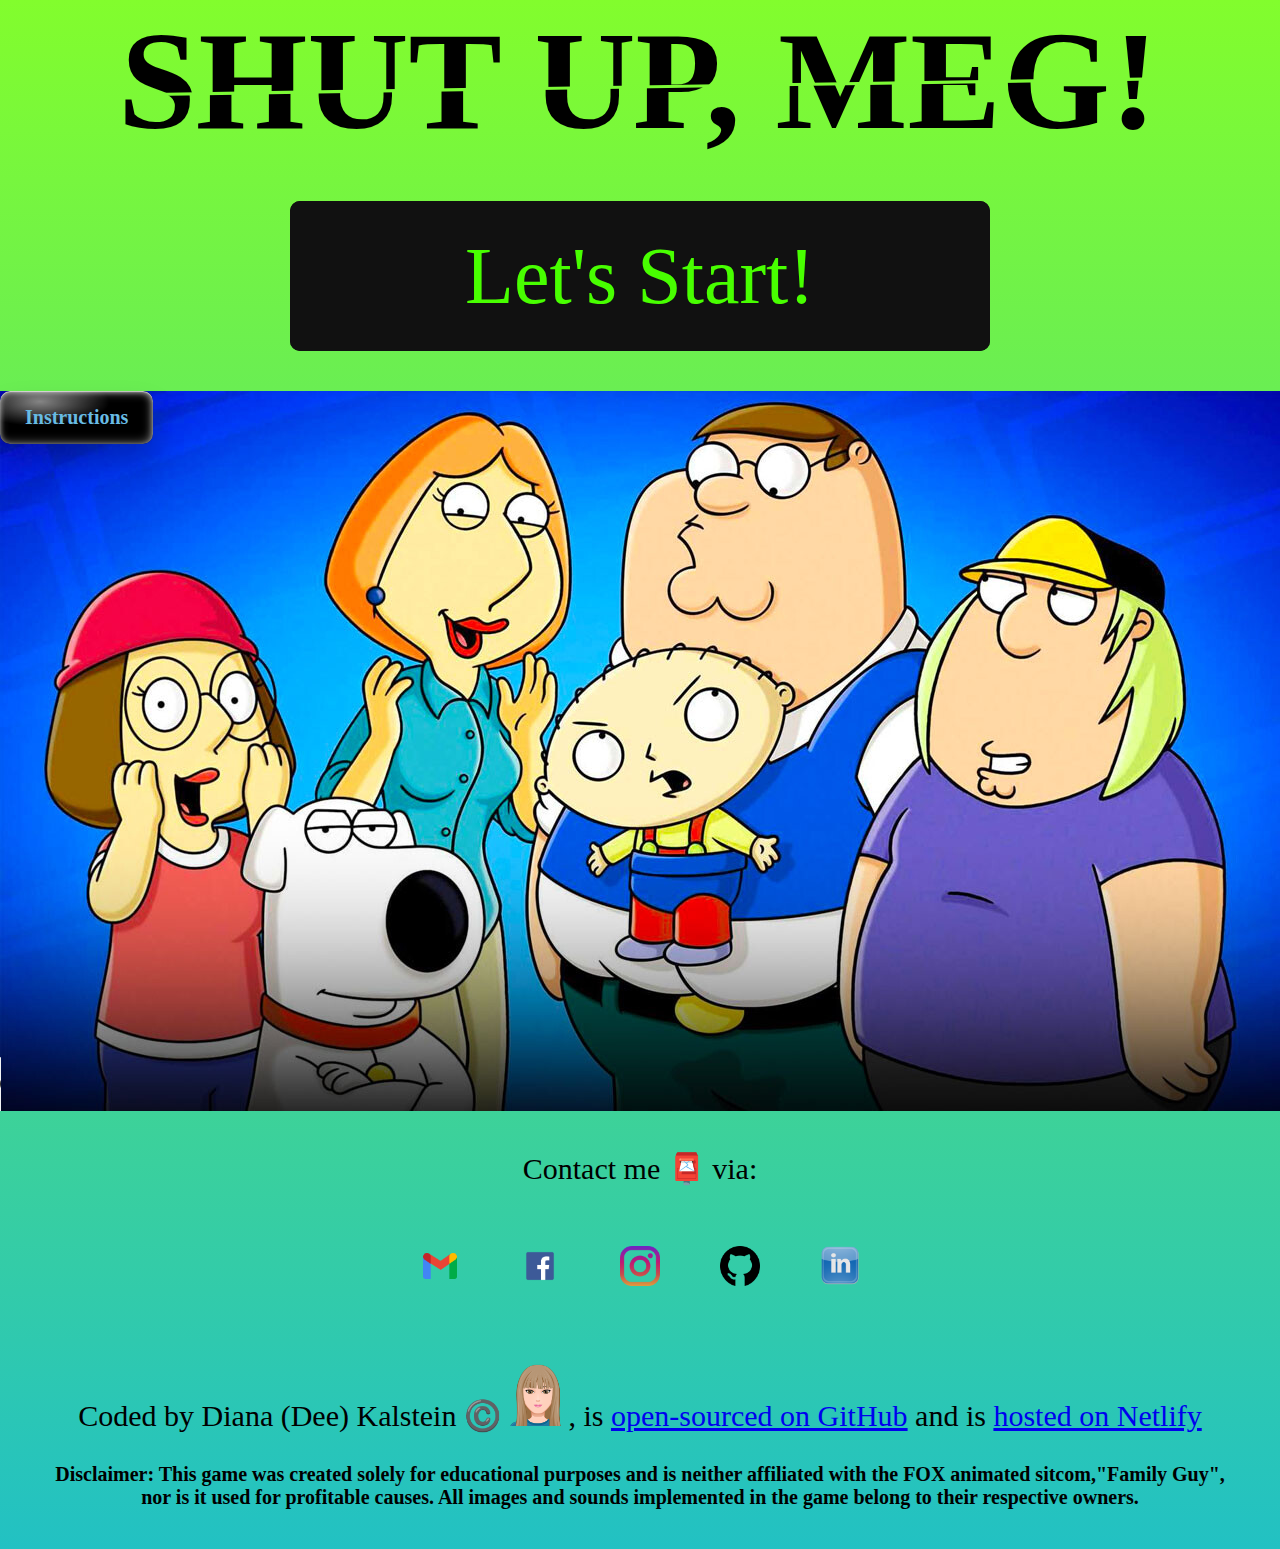
<file: index.html>
<!DOCTYPE html>
<html lang="en">
  <head>
    <meta charset="UTF-8" />
    <meta name="viewport" content="width=device-width, initial-scale=1.0" />
    <link rel="stylesheet" href="./styles.css" />
    <title>Shut Up Meg</title>
  </head>
  <body class="menuPage">
    <section class="wrapper">
      <div class="top">Shut Up, MEG!</div>
      <div class="bottom" aria-hidden="true">Shut Up, MEG!</div>
    </section>
    <a href="game.html"
      ><button class="glow-on-hover" type="button">Let's Start!</button></a
    >

    <div class="container">
      <a href="instructions.html"
        ><button class="go-to-instructions" type="button">
          Instructions
        </button></a
      >
      <img
        src="assets/family-guy.jpeg"
        alt="Family Guy"
        class="centeredImage"
      />
      <audio class="audioTheme" controls autoplay muted>
        <source src="assets/family-guy-intro.mp3" type="audio/mpeg" />
      </audio>
    </div>
    <div class="contact">Contact me 📮 via:</div>
    <ul>
      <li class="email-link">
        <a href="mailto:dianakalstein@gmail.com" target="_blank"
          ><img src="assets/gmail-icon.png" class="gmail-icon img-fluid"
        /></a>
      </li>
      <li class="facebook-link">
        <a href="https://facebook.com/TenaciousDiana" target="_blank"
          ><img src="assets/facebook-icon.png" class="facebook-icon img-fluid"
        /></a>
      </li>
      <li class="instagram-link">
        <a href="https://www.instagram.com/deezledee" target="_blank"
          ><img
            src="assets/instagram-icon.png"
            class="instagram-icon img-fluid"
        /></a>
      </li>
      <li class="github-link">
        <a href="https://github.com/Deezledee/" target="_blank"
          ><img src="assets/github-icon.png" class="github-icon img-fluid"
        /></a>
      </li>
      <li class="linkedin-link">
        <a href="https://www.linkedin.com/in/diana-kalstein/" target="_blank"
          ><img src="assets/linkedin-icon.png" class="linkedin-icon img-fluid"
        /></a>
      </li>
    </ul>

    <footer class="codedBy">
      Coded by Diana (Dee) Kalstein ©️
      <span
        ><img
          src="assets/dianacartoon.png"
          alt="Dee"
          class="dee"
          width="60" /></span
      >, is
      <a
        href="https://github.com/Deezledee/Family-Guy-Project.git"
        target="_blank"
        rel="noopener noreferrer"
        >open-sourced on GitHub</a
      >
      and is
      <a
        href="https://my-family-guy-game.netlify.app/"
        target="_blank"
        rel="noopener noreferrer"
        >hosted on Netlify</a
      >
    </footer>
    <div class="credits">
      Disclaimer: This game was created solely for educational purposes and is
      neither affiliated with the FOX animated sitcom,"Family Guy",
      <br />
      nor is it used for profitable causes. All images and sounds implemented in
      the game belong to their respective owners.
    </div>
  </body>
</html>
</file>
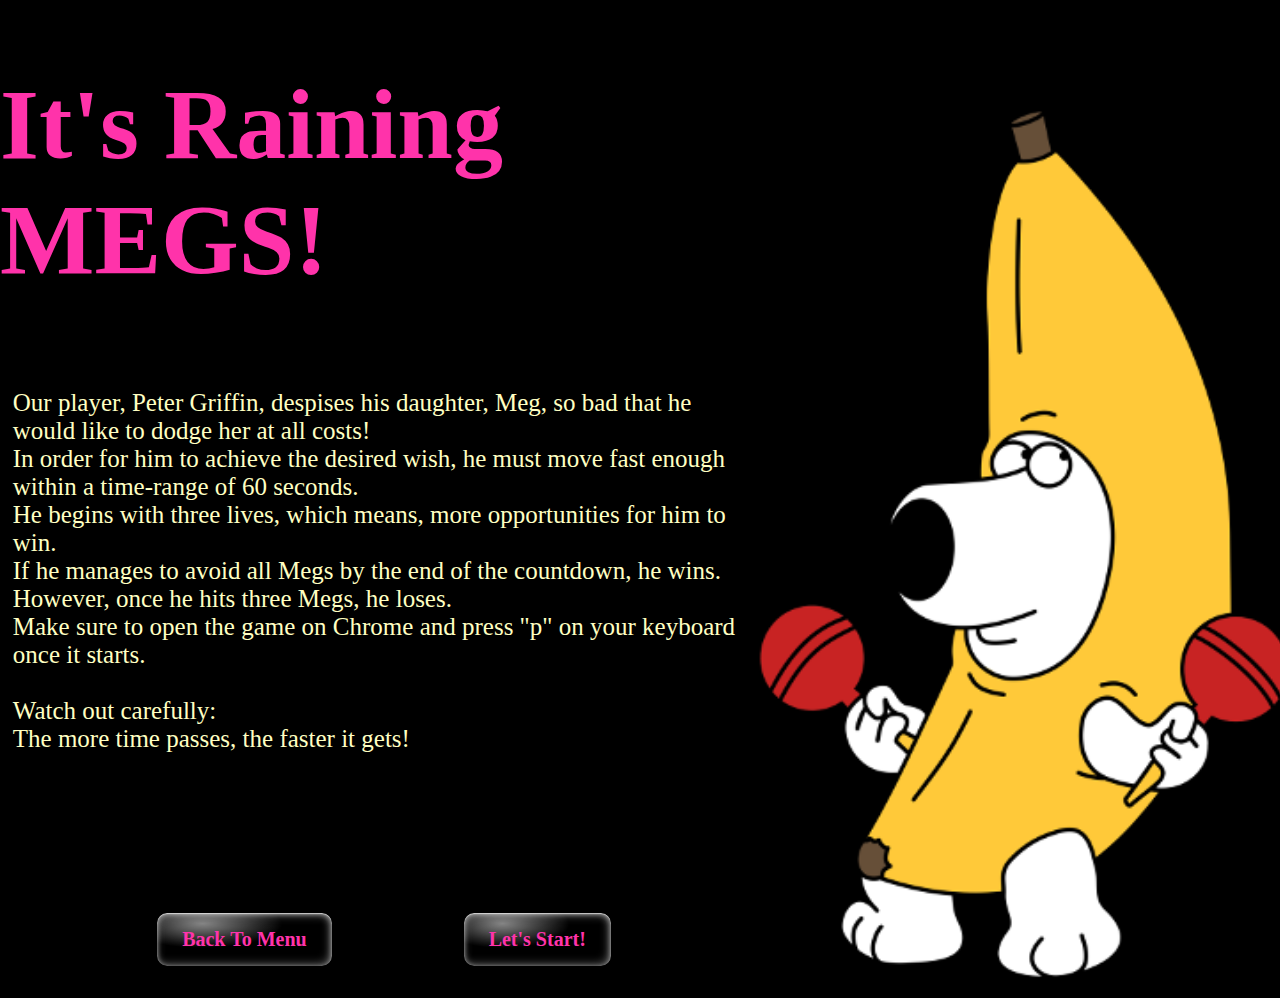
<file: instructions.html>
<!DOCTYPE html>
<html lang="en">
    <head>
        <meta charset="UTF-8" />
        <meta name="viewport" content="width=device-width, initial-scale=1.0" />
        <link rel="stylesheet" href="./styles.css" />
     <title>Shut Up Meg Instructions</title>
    </head>
    <body class="instructionPage">
        <section class="instructionContainer">
           <div class="allInstructions"> 
            <h1 class="instructionHeadline">It's Raining MEGS!</h1>
            <p class="instructions">
                Our player, Peter Griffin, despises his daughter, Meg, so bad that he would like to dodge her at all costs!<br />
                In order for him to achieve the desired wish, he must move fast enough within a time-range of 60 seconds.<br />
                He begins with three lives, which means, more opportunities for him to win.<br />
                If he manages to avoid all Megs by the end of the countdown, he wins.<br />
                However, once he hits three Megs, he loses.<br />
                Make sure to open the game on Chrome and press "p" on your keyboard once it starts.<br />

                <br />
                Watch out carefully:<br />
                The more time passes, the faster it gets!
                <div class="bothButtons">
                <a href="index.html"><button class="back-to-menu-button" type="button">Back To Menu</button></a>
                <a href="game.html"><button class="start-from-menu" type="button">Let's Start!</button></a>
            </div>


             </p>
        </div>
        <div class="brianGriffin">
        <img src="assets/brian-griffin-banana.png" alt="Brian Griffin">
    </div>
          </section> 
         
        </body>
</html>
</file>
<file: styles.css>
/* menu.html */

html,
body {
  margin: 0;
  padding: 0;
}
canvas {
  display: block;
}

.menuPage {
  display: flex;
  justify-content: center;
  flex-direction: column;
  align-items: center;
  font-family: sans-serif;
  background: rgb(34, 193, 195);
  background: linear-gradient(
    0deg,
    rgba(34, 193, 195, 1) 0%,
    rgba(130, 253, 45, 1) 100%
  );
  font-size: 20px;
  height: 100%;
  font-family: "Courgette", cursive;
}

* {
  box-sizing: border-box;
}
:root {
  --background-color: rgba(130, 253, 45, 1);
  --text-color: #000000;
}

.wrapper {
  display: grid;
  place-content: center;
  font-family: "Courgette", cursive;
  font-size: 140px;
  font-weight: 700;
  text-transform: uppercase;
  color: var(--text-color);
}

.wrapper > div {
  grid-area: 1/1/-1/-1;
}
.top {
  clip-path: polygon(0% 0%, 100% 0%, 100% 48%, 0% 58%);
}
.bottom {
  clip-path: polygon(0% 60%, 100% 50%, 100% 100%, 0% 100%);
  color: transparent;
  background: -webkit-linear-gradient(177deg, black 60%, var(--text-color) 65%);
  background: linear-gradient(177deg, black 60%, var(--text-color) 65%);
  background-clip: text;
  -webkit-background-clip: text;
  transform: translateX(-0.02em);
}

.centeredImage {
  display: block;
  margin-left: auto;
  margin-right: auto;
}

.shutUpMeg {
  display: block;
  font-size: 70px;
  color: #000000;
  align-items: center;
  margin-bottom: 20px;
  font-family: "Courgette", cursive;
}

.audioTheme {
  position: absolute;
  margin-top: 30px;
  bottom: 0;
  left: 0;
}

.container {
  position: relative;
}

.glow-on-hover {
  width: 700px;
  height: 150px;
  border: none;
  outline: none;
  color: #fff;
  background: #111;
  cursor: pointer;
  position: relative;
  z-index: 0;
  border-radius: 10px;
  margin: 40px;
  font-size: 80px;
  color: #48ff00;
  font-family: "Courgette", cursive;
}

.glow-on-hover:before {
  content: "";
  background: linear-gradient(
    45deg,
    #fffb00,
    #48ff00,
    #00ffd5,
    #002bff,
    #7a00ff
  );
  position: absolute;
  top: -2px;
  left: -2px;
  background-size: 400%;
  z-index: -1;
  filter: blur(5px);
  width: calc(100% + 4px);
  height: calc(100% + 4px);
  animation: glowing 20s linear infinite;
  opacity: 0;
  transition: opacity 0.3s ease-in-out;
  border-radius: 10px;
}

.glow-on-hover:active {
  color: #000;
}

.glow-on-hover:active:after {
  background: transparent;
}

.glow-on-hover:hover:before {
  opacity: 1;
}

.glow-on-hover:after {
  z-index: -1;
  content: "";
  position: absolute;
  width: 100%;
  height: 100%;
  background: #111;
  left: 0;
  top: 0;
  border-radius: 10px;
}

@keyframes glowing {
  0% {
    background-position: 0 0;
  }
  50% {
    background-position: 400% 0;
  }
  100% {
    background-position: 0 0;
  }
}

.go-to-instructions {
  position: absolute;
  top: 0;
  left: 0;
  color: #68bbe3;
  padding: 15px 25px;
  background-color: #000000;
  background-image: radial-gradient(
      93% 87% at 87% 89%,
      rgba(0, 0, 0, 0.23) 0%,
      transparent 86.18%
    ),
    radial-gradient(
      66% 66% at 26% 20%,
      rgba(255, 255, 255, 0.55) 0%,
      rgba(255, 255, 255, 0) 69.79%,
      rgba(255, 255, 255, 0) 100%
    );
  box-shadow: inset -3px -3px 9px rgba(255, 255, 255, 0.25),
    inset 0px 3px 9px rgba(255, 255, 255, 0.3),
    inset 0px 1px 1px rgba(255, 255, 255, 0.6),
    inset 0px -8px 36px rgba(0, 0, 0, 0.3),
    inset 0px 1px 5px rgba(255, 255, 255, 0.6), 2px 19px 31px rgba(0, 0, 0, 0.2);
  border-radius: 10px;
  font-weight: bold;
  font-size: 20px;
  font-family: "Courgette", cursive;
  border: 0;
  user-select: none;
  -webkit-user-select: none;
  touch-action: manipulation;
  cursor: pointer;
}

.codedBy {
  text-align: center;
  display: block;
  font-size: 30px;
  font-family: "Courgette", cursive;
  color: #000000;
  margin-top: 40px;
  margin-bottom: 30px;
}

#peter-griffin-img {
  cursor: url(assets/peter-griffin-little.png), auto;
}

.instagram-icon {
  max-width: 40px;
  margin: 30px;
}

.facebook-icon {
  max-width: 40px;
  margin: 30px;
}

.gmail-icon {
  max-width: 40px;
  margin: 30px;
}

.github-icon {
  max-width: 40px;
  margin: 30px;
}

.linkedin-icon {
  max-width: 40px;
  margin: 30px;
}

.contact {
  display: flex;
  color: #000000;
  font-size: 30px;
  display: block;
  font-family: "Courgette", cursive;
  margin-top: 40px;
  margin-bottom: 30px;
}

ul {
  display: flex;
  justify-content: space-between;
  align-items: center;
  list-style: none;
  margin: 0;
  padding-left: 0;
}

.instructionPage {
  background-color: #000000;
  margin: 0;
  padding: 0;
}

.instructionContainer {
  display: flex;
  justify-content: flex-end;
}

.instructionHeadline {
  display: flex;
  color: #ff33aa;
  font-family: "Courgette", cursive;
  font-size: 100px;
}

.allInstructions {
  display: flex;
  flex-direction: column;
  justify-content: center;
  align-items: center;
}

.instructions {
  color: #ffffc2;
  font-family: "Courgette", cursive;
  font-size: 25px;
  width: 58vw;
}

.brianGriffin {
  display: flex;
  justify-content: center;
  margin-top: 10vh;
}

.back-to-menu-button {
  color: #ff33aa;
  align-items: center;
  padding: 15px 25px;
  margin-top: 15vh;
  background-color: #000000;
  background-image: radial-gradient(
      93% 87% at 87% 89%,
      rgba(0, 0, 0, 0.23) 0%,
      transparent 86.18%
    ),
    radial-gradient(
      66% 66% at 26% 20%,
      rgba(255, 255, 255, 0.55) 0%,
      rgba(255, 255, 255, 0) 69.79%,
      rgba(255, 255, 255, 0) 100%
    );
  box-shadow: inset -3px -3px 9px rgba(255, 255, 255, 0.25),
    inset 0px 3px 9px rgba(255, 255, 255, 0.3),
    inset 0px 1px 1px rgba(255, 255, 255, 0.6),
    inset 0px -8px 36px rgba(0, 0, 0, 0.3),
    inset 0px 1px 5px rgba(255, 255, 255, 0.6), 2px 19px 31px rgba(0, 0, 0, 0.2);
  border-radius: 10px;
  font-weight: bold;
  font-size: 20px;
  font-family: "Courgette", cursive;
  border: 0;
  user-select: none;
  -webkit-user-select: none;
  touch-action: manipulation;
  cursor: pointer;
}

.start-from-menu {
  color: #ff33aa;
  align-items: center;
  padding: 15px 25px;
  margin-top: 15vh;
  margin-left: 10vw;
  background-color: #000000;
  background-image: radial-gradient(
      93% 87% at 87% 89%,
      rgba(0, 0, 0, 0.23) 0%,
      transparent 86.18%
    ),
    radial-gradient(
      66% 66% at 26% 20%,
      rgba(255, 255, 255, 0.55) 0%,
      rgba(255, 255, 255, 0) 69.79%,
      rgba(255, 255, 255, 0) 100%
    );
  box-shadow: inset -3px -3px 9px rgba(255, 255, 255, 0.25),
    inset 0px 3px 9px rgba(255, 255, 255, 0.3),
    inset 0px 1px 1px rgba(255, 255, 255, 0.6),
    inset 0px -8px 36px rgba(0, 0, 0, 0.3),
    inset 0px 1px 5px rgba(255, 255, 255, 0.6), 2px 19px 31px rgba(0, 0, 0, 0.2);
  border-radius: 10px;
  font-weight: bold;
  font-size: 20px;
  font-family: "Courgette", cursive;
  border: 0;
  user-select: none;
  -webkit-user-select: none;
  touch-action: manipulation;
  cursor: pointer;
}

.startOver {
  color: #000000;
  align-items: center;
  padding: 15px 25px;
  margin-top: 15vh;
  margin-left: 10vw;
  background-color: #ffff00;
  background-image: radial-gradient(
      93% 87% at 87% 89%,
      rgba(0, 0, 0, 0.23) 0%,
      transparent 86.18%
    ),
    radial-gradient(
      66% 66% at 26% 20%,
      rgba(255, 255, 255, 0.55) 0%,
      rgba(255, 255, 255, 0) 69.79%,
      rgba(255, 255, 255, 0) 100%
    );
  box-shadow: inset -3px -3px 9px rgba(255, 255, 255, 0.25),
    inset 0px 3px 9px rgba(255, 255, 255, 0.3),
    inset 0px 1px 1px rgba(255, 255, 255, 0.6),
    inset 0px -8px 36px rgba(0, 0, 0, 0.3),
    inset 0px 1px 5px rgba(255, 255, 255, 0.6), 2px 19px 31px rgba(0, 0, 0, 0.2);
  border-radius: 10px;
  font-weight: bold;
  font-size: 20px;
  font-family: "Courgette", cursive;
  border: 0;
  user-select: none;
  -webkit-user-select: none;
  touch-action: manipulation;
  cursor: pointer;
}

.backToMenu {
  color: #ffff00;
  align-items: center;
  padding: 15px 25px;
  margin-top: 15vh;
  margin-left: 10vw;
  background-color: #000000;
  background-image: radial-gradient(
      93% 87% at 87% 89%,
      rgba(0, 0, 0, 0.23) 0%,
      transparent 86.18%
    ),
    radial-gradient(
      66% 66% at 26% 20%,
      rgba(255, 255, 255, 0.55) 0%,
      rgba(255, 255, 255, 0) 69.79%,
      rgba(255, 255, 255, 0) 100%
    );
  box-shadow: inset -3px -3px 9px rgba(255, 255, 255, 0.25),
    inset 0px 3px 9px rgba(255, 255, 255, 0.3),
    inset 0px 1px 1px rgba(255, 255, 255, 0.6),
    inset 0px -8px 36px rgba(0, 0, 0, 0.3),
    inset 0px 1px 5px rgba(255, 255, 255, 0.6), 2px 19px 31px rgba(0, 0, 0, 0.2);
  border-radius: 10px;
  font-weight: bold;
  font-size: 20px;
  font-family: "Courgette", cursive;
  border: 0;
  user-select: none;
  -webkit-user-select: none;
  touch-action: manipulation;
  cursor: pointer;
}

.credits {
  color: #000000;
  font-family: "Courgette", cursive;
  text-align: center;
  margin-bottom: 40px;
  margin-top: 0;
  font-size: 20px;
  font-weight: bold;
}
</file>
